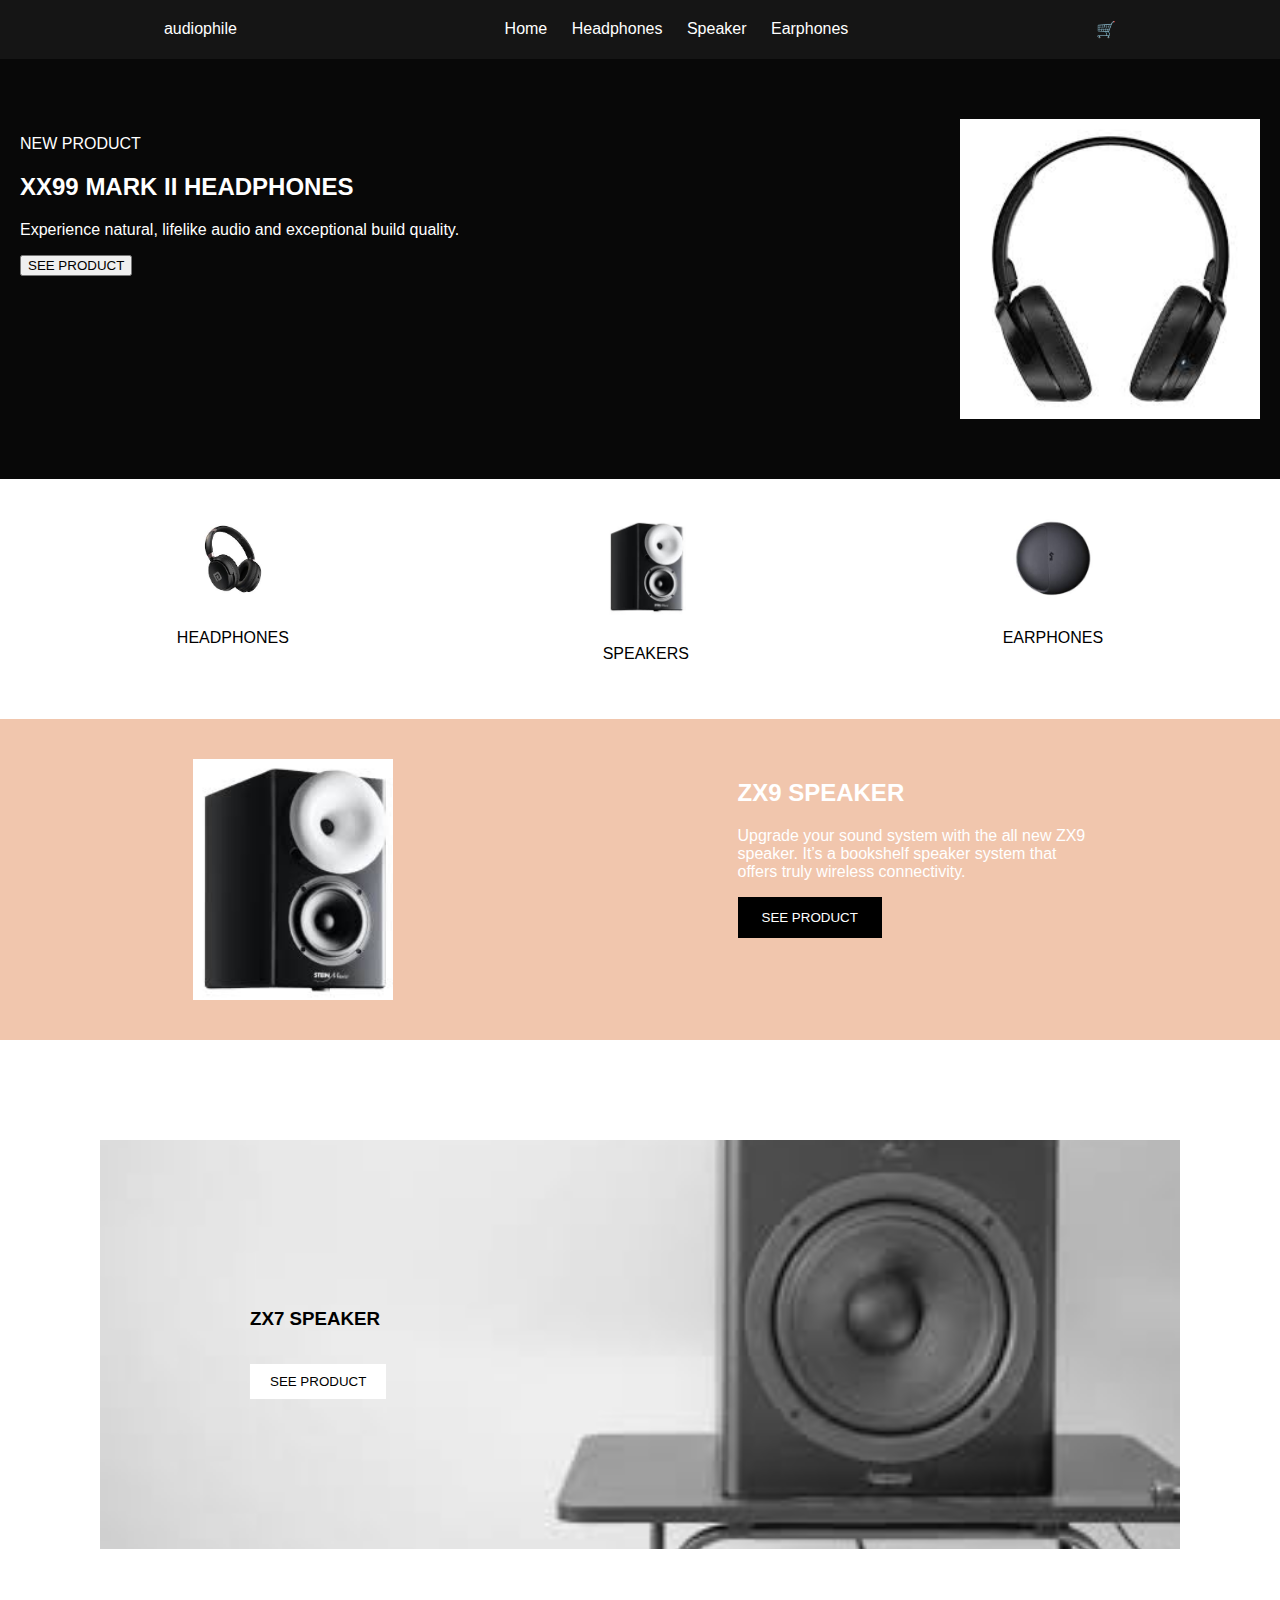
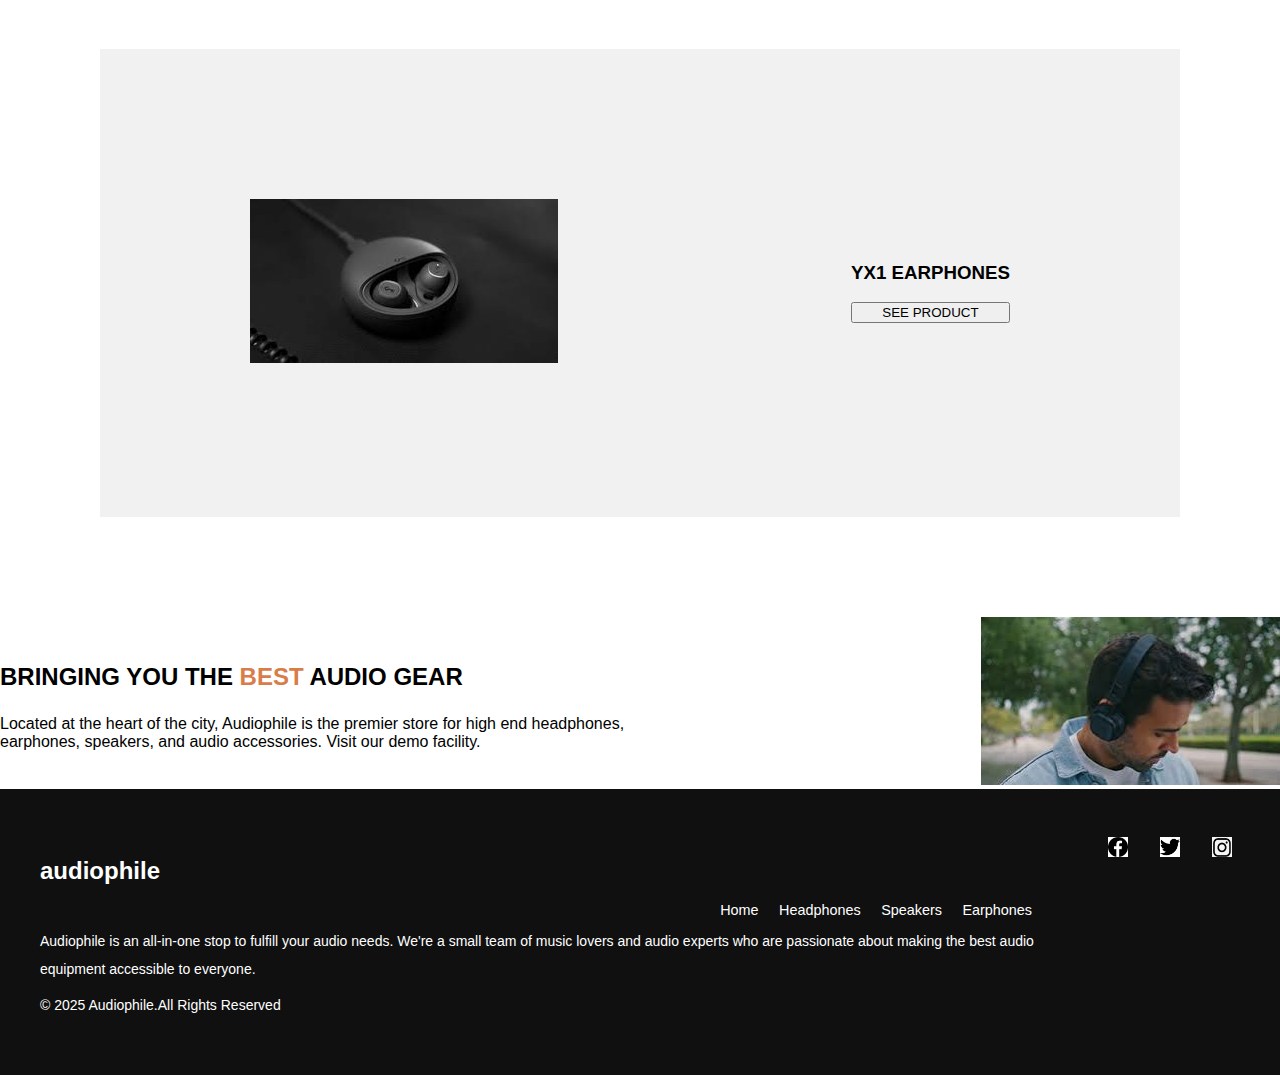
<file: index.html>
<!DOCTYPE html>
<html lang="en">
<head>
  <meta charset="UTF-8" />
  <meta name="viewport" content="width=device-width, initial-scale=1.0"/>
  <title>Audiophile</title>
  <link rel="stylesheet" href="home.css" />
</head>
<body>
      <header class="main-header">
        <div class="logo">audiophile</div>
        <nav class="nav-links">
            <a href="index.html">Home</a>
            <a href="headphones.html">Headphones</a>
            <a href="speakers,html">Speaker</a>
            <a href="earphones.html">Earphones</a>
        </nav>
            <div class="cart">🛒</div>
    </header>

  <section class="hero">
    <div class="hero-text">
      <p class="new">NEW PRODUCT</p>
      <h2>XX99 MARK II HEADPHONES</h2>
      <p>Experience natural, lifelike audio and exceptional build quality.</p>
      <button>SEE PRODUCT</button>
    </div>
    <img src="headphones image.jpg" alt="Headphones" class="hero-img" />
  </section>

    <section class="categories">
    <div class="category">
      <img src="headphones img.jpg" alt="Headphones"/>
      <p>HEADPHONES</p>
    </div>
    <div class="category">
      <img src="zx9 img.jpg" alt="Speakers"/>
      <p>SPEAKERS</p>
    </div><div class="category">
      <img src="YX1 Wireless earphones.jpg" alt="Earphones"/>
      <p>EARPHONES</p>
    </div>
  </section>
  
  <section class="zx9-section">
    <img src="zx9 img.jpg" alt="ZX9 Speaker"/>
    <div class="zx9-text">
      <h2>ZX9 SPEAKER</h2>
      <p>Upgrade your sound system with the all new ZX9 speaker. It’s a bookshelf speaker system that offers truly wireless connectivity.</p>
      <button>SEE PRODUCT</button>
    </div>
  </section>

<section class="product-box zx7">
    <div class="speaker">
    <h3>ZX7 SPEAKER</h3>
    <button>SEE PRODUCT</button>
  </div>
</section>
<section class="product-box yx1">
  <div class="yx1-image">
    <img src="yx1 img.jpg" alt="YX1 Earphones" />
  </div>
  <div class="yx1-text">
    <h3>YX1 EARPHONES</h3>
    <button>SEE PRODUCT</button>
  </div>
</section>

<section class="about">
  <div class="about-text">
    <h3>BRINGING YOU THE<span> BEST </span>AUDIO GEAR</h3>
    <p>
      Located at the heart of the city, Audiophile is the premier store for high end headphones,
      earphones, speakers, and audio accessories. Visit our demo facility.
    </p>
  </div>
  <div class="about-img">
    <img src="putting on earphones.jpg" alt="Person listening" />
  </div>
</section>
<footer class="footer">
  <div class="footer-container">
    <div class="footer-brand">
  <h2>audiophile</h2>
      <div class="footer-links">
      <nav>
       <a href="index.html">Home</a>
       <a href="headphones.html">Headphones</a> 
       <a href="speakers.html">Speakers</a>  
       <a href="earphones.html">Earphones</a>
      </nav> 
      </div>
      <div class="footer-text">
          <p>Audiophile is an all-in-one stop to fulfill your audio needs. We're a small team of music lovers and audio experts who are passionate about making the best audio equipment accessible to everyone.</p>

      </div>
  <p>© 2025 Audiophile.All Rights Reserved</p>
    </div>
   
  <div class="socials">
    <img src="fb img.png" alt="Facebook">
    <img src="twitter img.png" alt="Twitter">
    <img src="inst img.png" alt="Instagram">
  </div>
  </div>
  </div>
</footer>
</file>
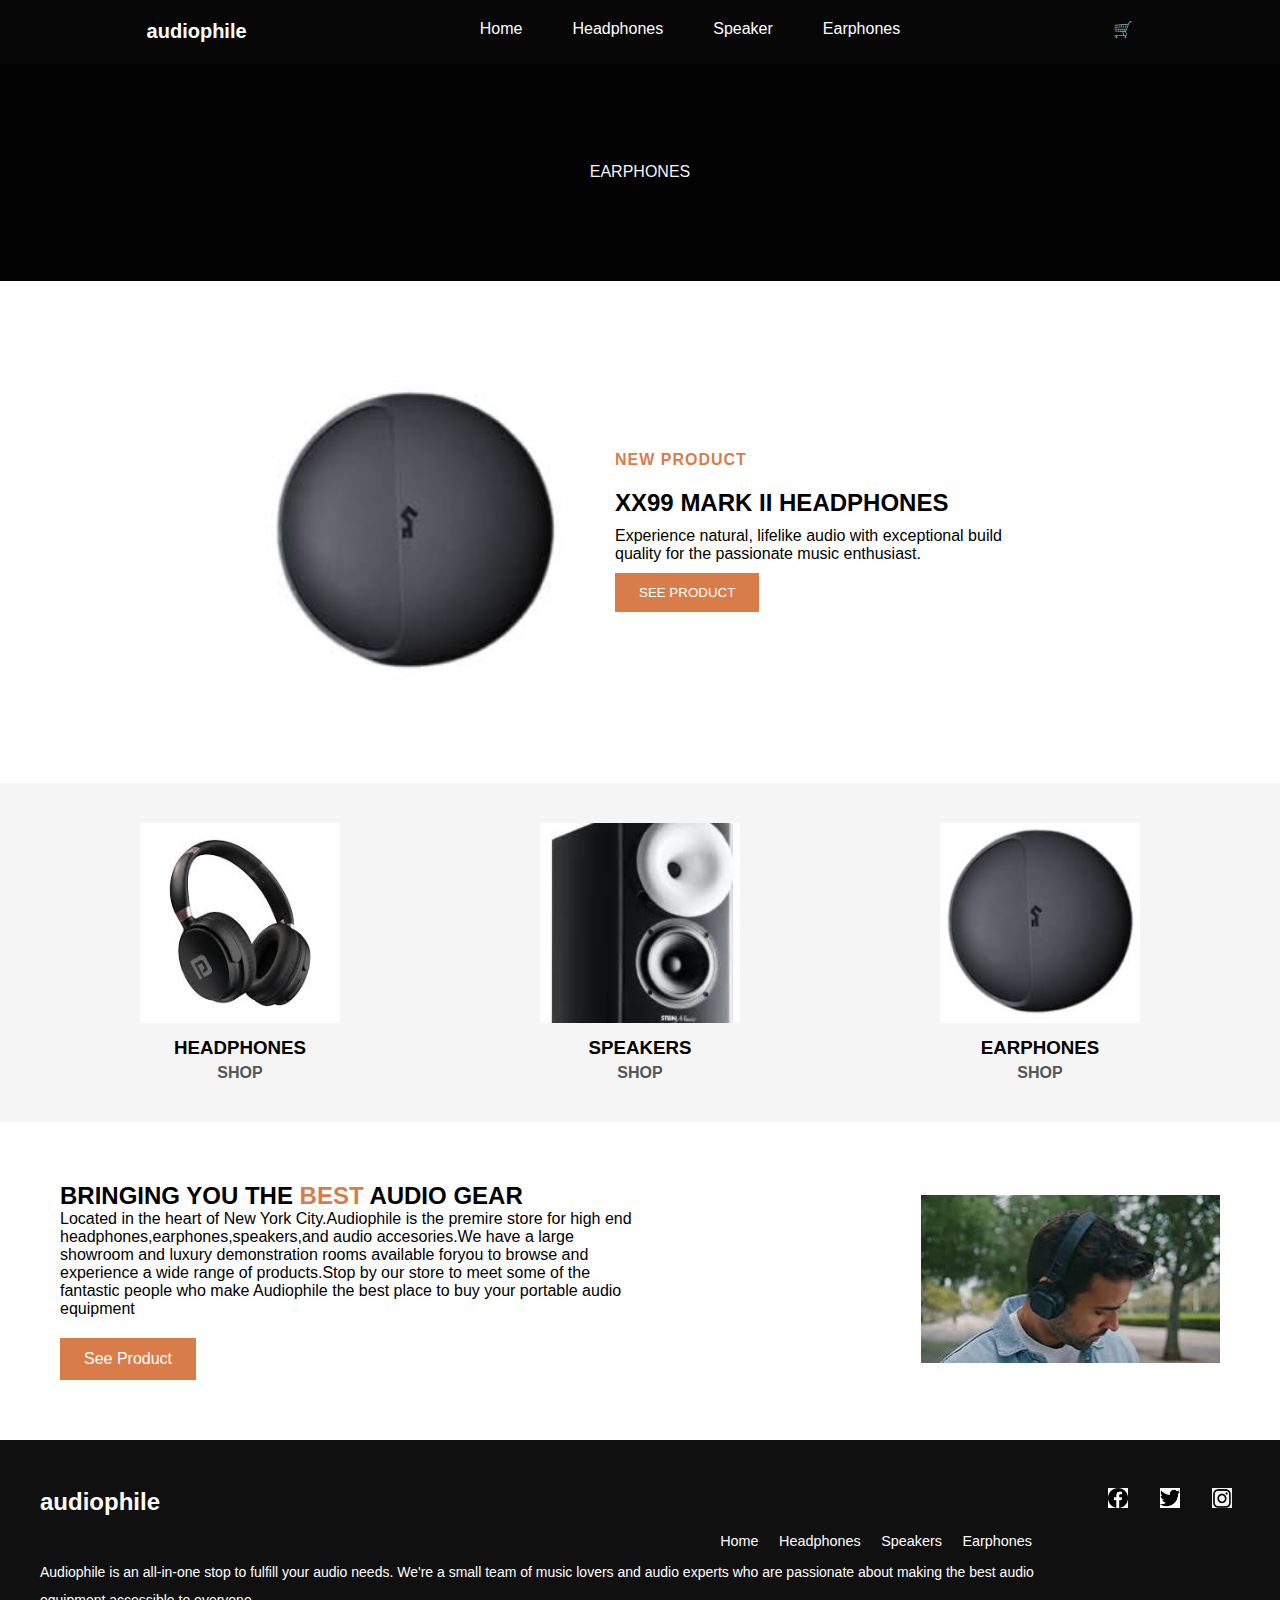
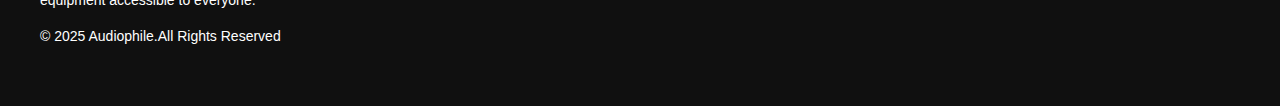
<file: earphones.html>
<!DOCTYPE html>
<html lang="en">
<head>
    <meta charset="UTF-8">
    <meta name="viewport" content="width=device-width, initial-scale=1.0">
    <title>Audiophile</title>
    <link rel="stylesheet" href="earphones.css">
</head>
<body>
     <header class="main-header">
        <div class="logo">audiophile</div>
        <nav class="nav-links">
            <a href="index.html">Home</a>
            <a href="headphones.html">Headphones</a>
            <a href="speakers,html">Speaker</a>
            <a href="earphones.html">Earphones</a>
        </nav>
            <div class="cart">🛒</div>
    </header>          
    <section class="hero">EARPHONES</section>
    <section class="product">
     <img src="YX1 Wireless earphones.jpg" alt="XX99 Mark II">
      <div class="product-info">
       <p class="new">NEW PRODUCT</p>
        <h3>XX99 MARK II HEADPHONES</h3>
        <p>Experience natural, lifelike audio with exceptional build quality for the passionate music enthusiast.</p>
        <button>SEE PRODUCT</button>
      </div>
    </section>
    <section class="categories">
        <div class="category">
            <img src="headphones img.jpg" alt="Headphones">
            <h3>HEADPHONES</h3>
            <a href="#">SHOP</a> 
        </div> 
        <div class="category">
            <img src="zx9 img.jpg" alt="Speakers">
            <h3>SPEAKERS</h3>
            <a href="#">SHOP</a>
        </div>
        <div class="category">
            <img src="YX1 Wireless earphones.jpg" alt="Earphones">
            <h3>EARPHONES</h3>
            <a href="#">SHOP</a>
        </div>
        </section>

    <section class="about">
        <div class="about-text">
            <h2>BRINGING YOU THE <span> BEST </span> AUDIO GEAR</h2>
            <P>Located in the heart of New York City.Audiophile is the premire store for high end headphones,earphones,speakers,and audio accesories.We have a large showroom and luxury demonstration rooms available foryou to browse and experience a wide range of products.Stop by our store to meet some of the fantastic people who make Audiophile the best place to buy your portable audio equipment</P>          
            <a href="#"class="btn">See Product</a>  

        </div>
        <div class="about-image">
            <img src="putting on earphones.jpg"alt="Person listening to the audio gear">
        </div>
    </section>
<footer class="footer">
  <div class="footer-container">
    <div class="footer-brand">
  <h2>audiophile</h2>
      <div class="footer-links">
      <nav>
       <a href="index.html">Home</a>
       <a href="headphones.html">Headphones</a> 
       <a href="speakers.html">Speakers</a>  
       <a href="earphones.html">Earphones</a>
      </nav> 
      </div>
      <div class="footer-text">
          <p>Audiophile is an all-in-one stop to fulfill your audio needs. We're a small team of music lovers and audio experts who are passionate about making the best audio equipment accessible to everyone.</p>

      </div>
  <p>© 2025 Audiophile.All Rights Reserved</p>
    </div>
   
  <div class="socials">
    <img src="fb img.png" alt="Facebook">
    <img src="twitter img.png" alt="Twitter">
    <img src="inst img.png" alt="Instagram">
  </div>
  </div>
  </div>
</footer>
</file>
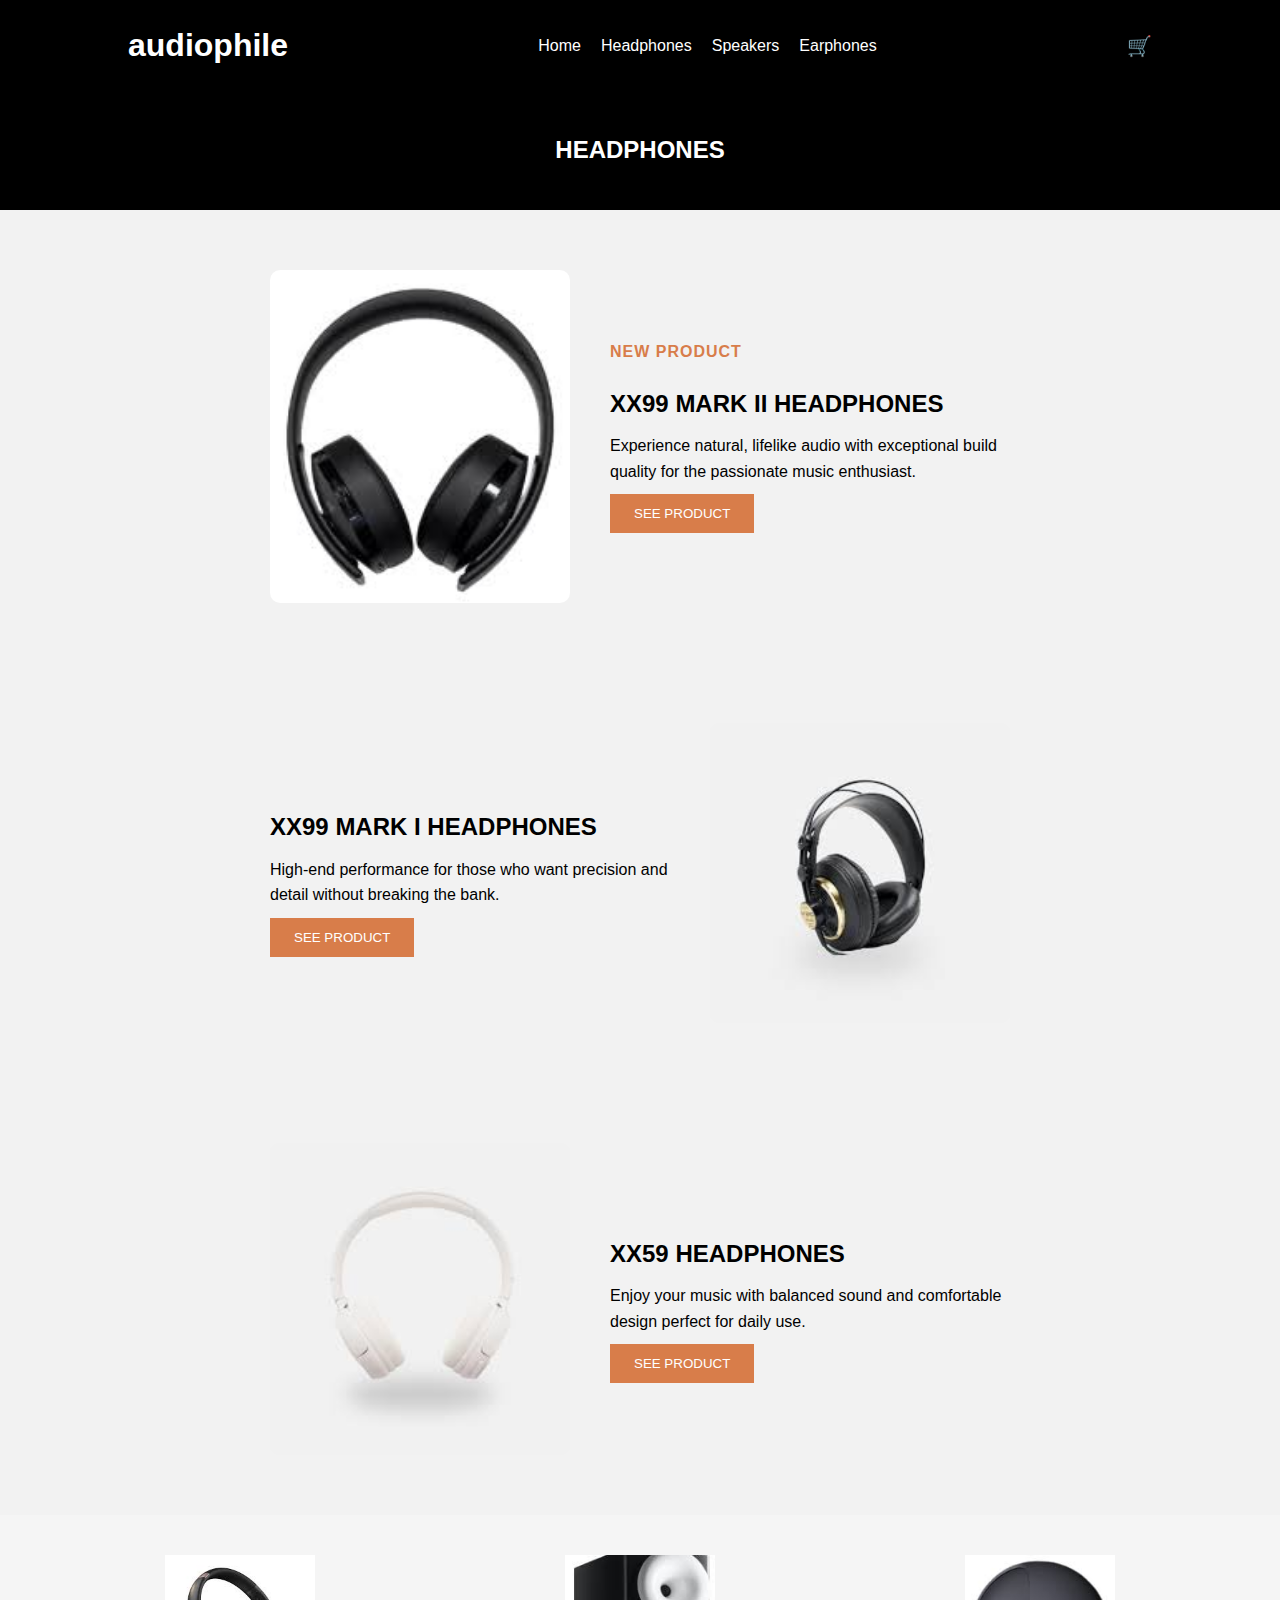
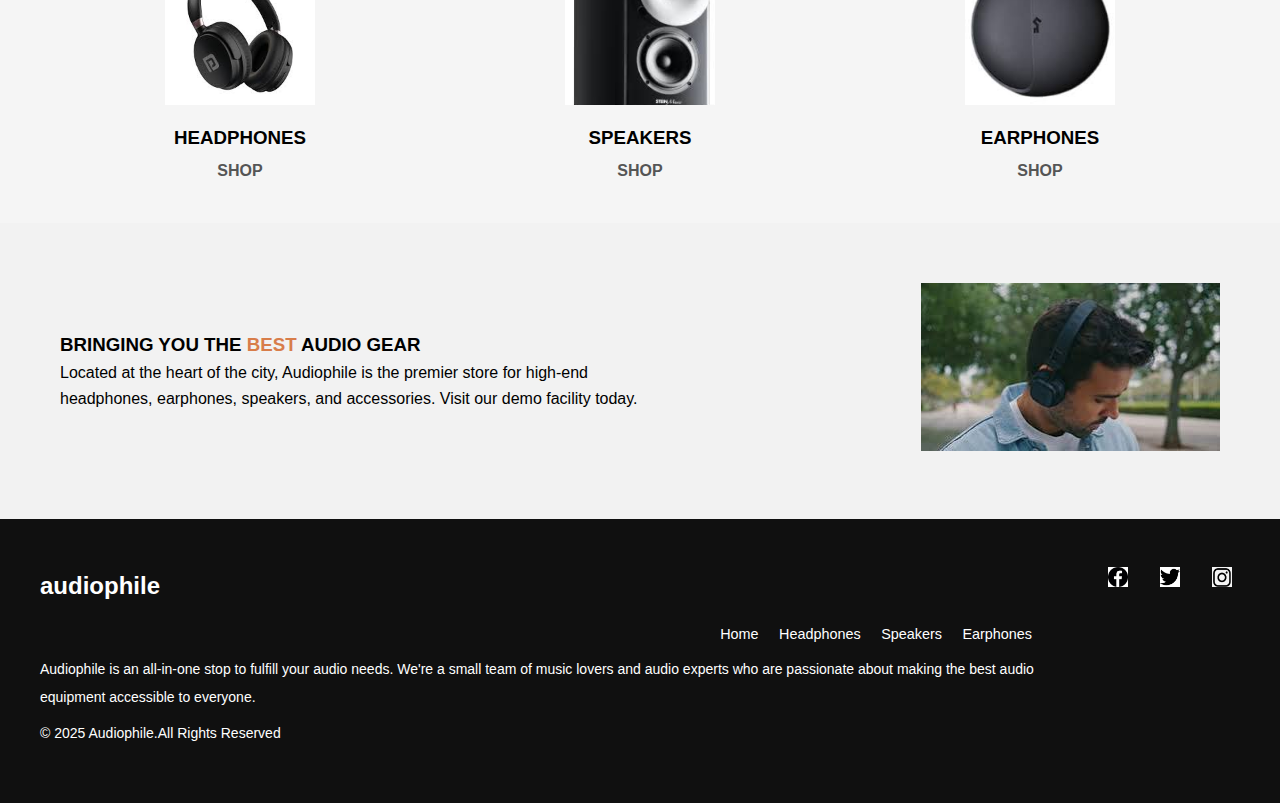
<file: headphones.html>
<!DOCTYPE html>
<html lang="en">
<head>
  <meta charset="UTF-8">
  <title>Headphones | Audiophile</title>
  <link rel="stylesheet" href="headphones.css">
</head>
<body>

  <header class="header">
    <h1>audiophile</h1>
    <nav>
      <a href="index.html">Home</a>
      <a href="headphones.html">Headphones</a>
      <a href="speakers.html">Speakers</a>
      <a href="earphones.html">Earphones</a>
    </nav>
    <div class="cart">🛒</div>
  </header>

  <main>
    <section class="title-section">
      <h2>HEADPHONES</h2>
    </section>

    <section class="product">
     <img src="xx99 img.jpg" alt="XX99 Mark II">
      <div class="product-info">
       <p class="new">NEW PRODUCT</p>
        <h3>XX99 MARK II HEADPHONES</h3>
        <p>Experience natural, lifelike audio with exceptional build quality for the passionate music enthusiast.</p>
        <button>SEE PRODUCT</button>
      </div>
    </section>
    

    <section class="product reverse">
      <img src="xx9 img.jpg" alt="Xx9 Mark I">
      <div class="product-info">
      <h3>XX99 MARK I HEADPHONES</h3><p>High-end performance for those who want precision and detail without breaking the bank.</p>
        <button>SEE PRODUCT</button>
      </div>
    </section>

    <section class="product">
      <img src="xx 59 img.jpg" alt="XX59">
      <div class="product-info">
        <h3>XX59 HEADPHONES</h3>
        <p>Enjoy your music with balanced sound and comfortable design perfect for daily use.</p>
        <button>SEE PRODUCT</button>
      </div>
    </section>
    <section class="categories">
        <div class="category">
            <img src="headphones img.jpg" alt="Headphones">
            <h3>HEADPHONES</h3>
            <a href="#">SHOP</a> 
        </div> 
        <div class="category">
            <img src="zx9 img.jpg" alt="Speakers">
            <h3>SPEAKERS</h3>
            <a href="#">SHOP</a>
        </div>
        <div class="category">
            <img src="YX1 Wireless earphones.jpg" alt="Earphones">
            <h3>EARPHONES</h3>
            <a href="#">SHOP</a>
        </div>
        </section>


    <section class="about">
      <div class="about-text">
        <h3>BRINGING YOU THE <span> BEST </span> AUDIO GEAR</h3>
        <p>Located at the heart of the city, Audiophile is the premier store for high-end headphones,
           earphones, speakers, and accessories. Visit our demo facility today.</p>
      </div>
      <div class="about-img">
        <img src="putting on earphones.jpg" alt="Person listening">
      </div>
    </section>
<footer class="footer">
  <div class="footer-container">
    <div class="footer-brand">
  <h2>audiophile</h2>
      <div class="footer-links">
      <nav>
       <a href="index.html">Home</a>
       <a href="headphones.html">Headphones</a> 
       <a href="speakers.html">Speakers</a>  
       <a href="earphones.html">Earphones</a>
      </nav> 
      </div>
      <div class="footer-text">
          <p>Audiophile is an all-in-one stop to fulfill your audio needs. We're a small team of music lovers and audio experts who are passionate about making the best audio equipment accessible to everyone.</p>

      </div>
  <p>© 2025 Audiophile.All Rights Reserved</p>
    </div>
   
  <div class="socials">
    <img src="fb img.png" alt="Facebook">
    <img src="twitter img.png" alt="Twitter">
    <img src="inst img.png" alt="Instagram">
  </div>
  </div>
  </div>
</footer>
</file>
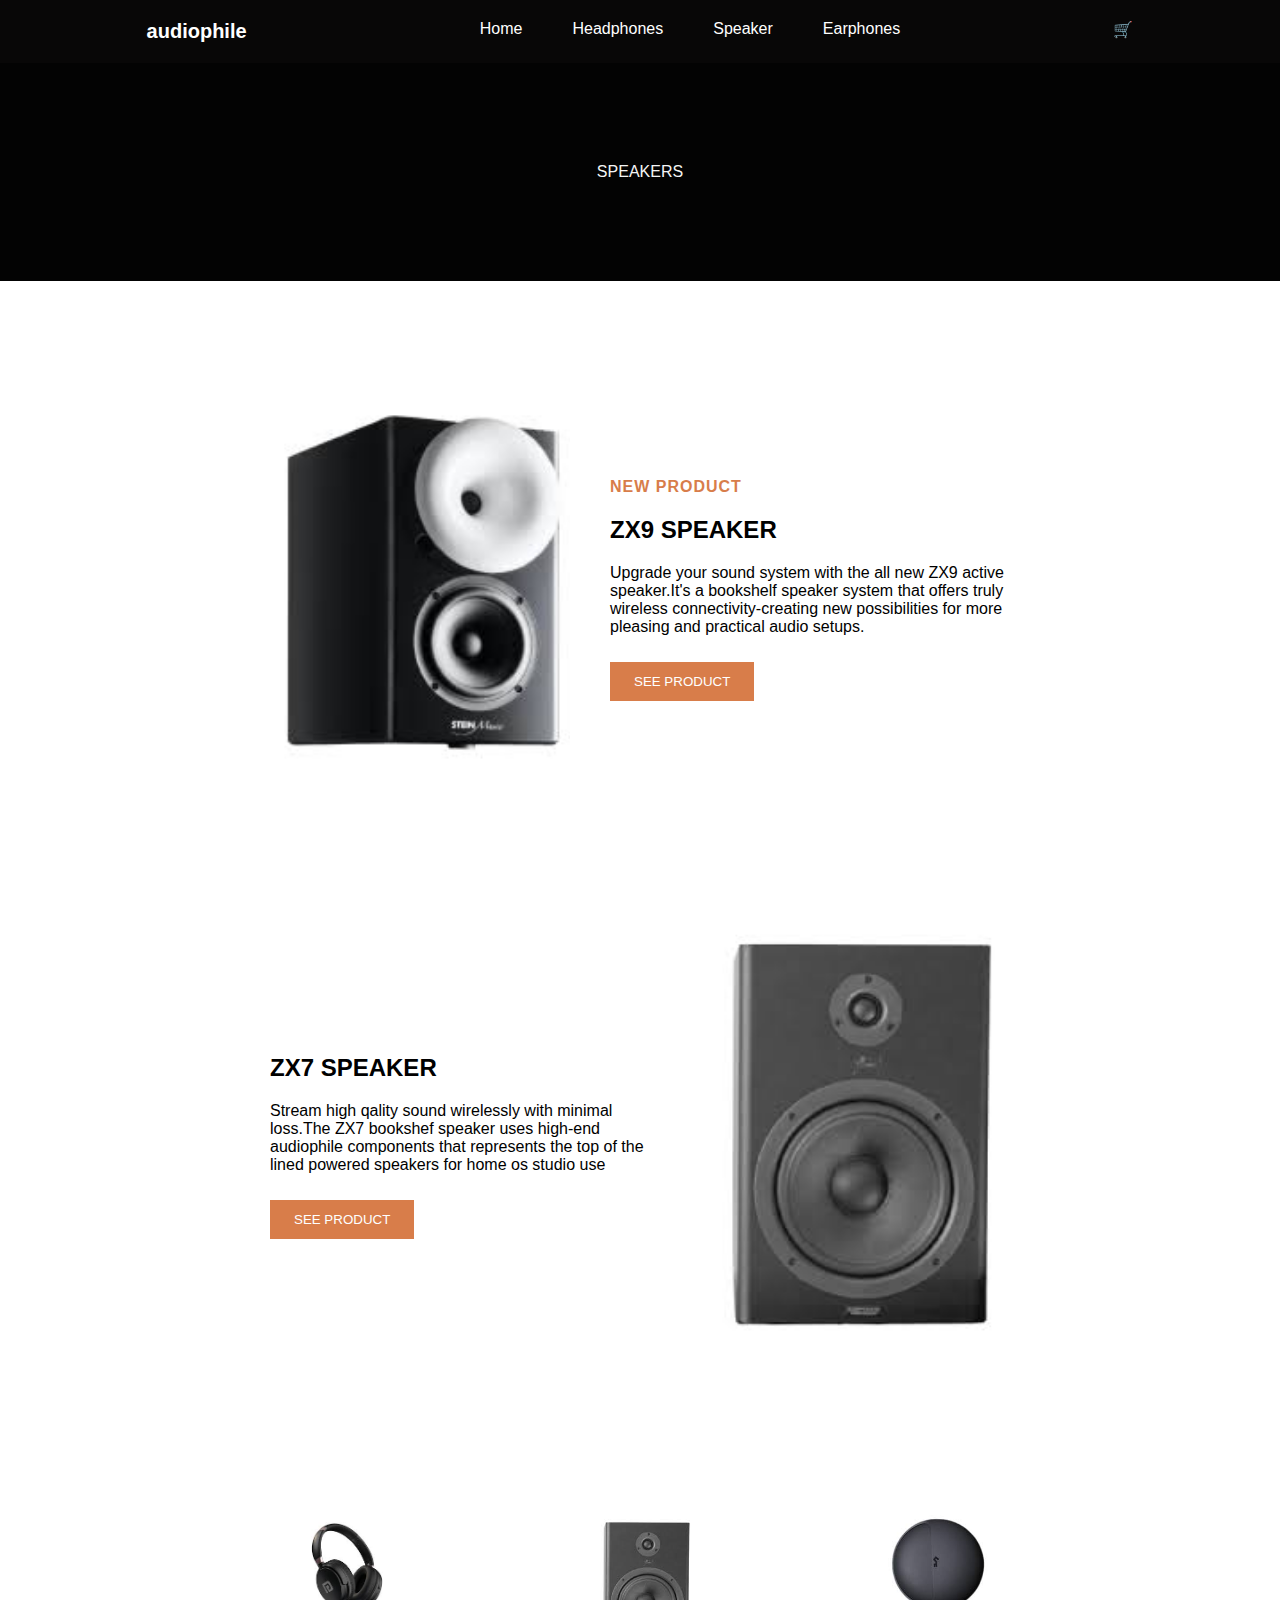
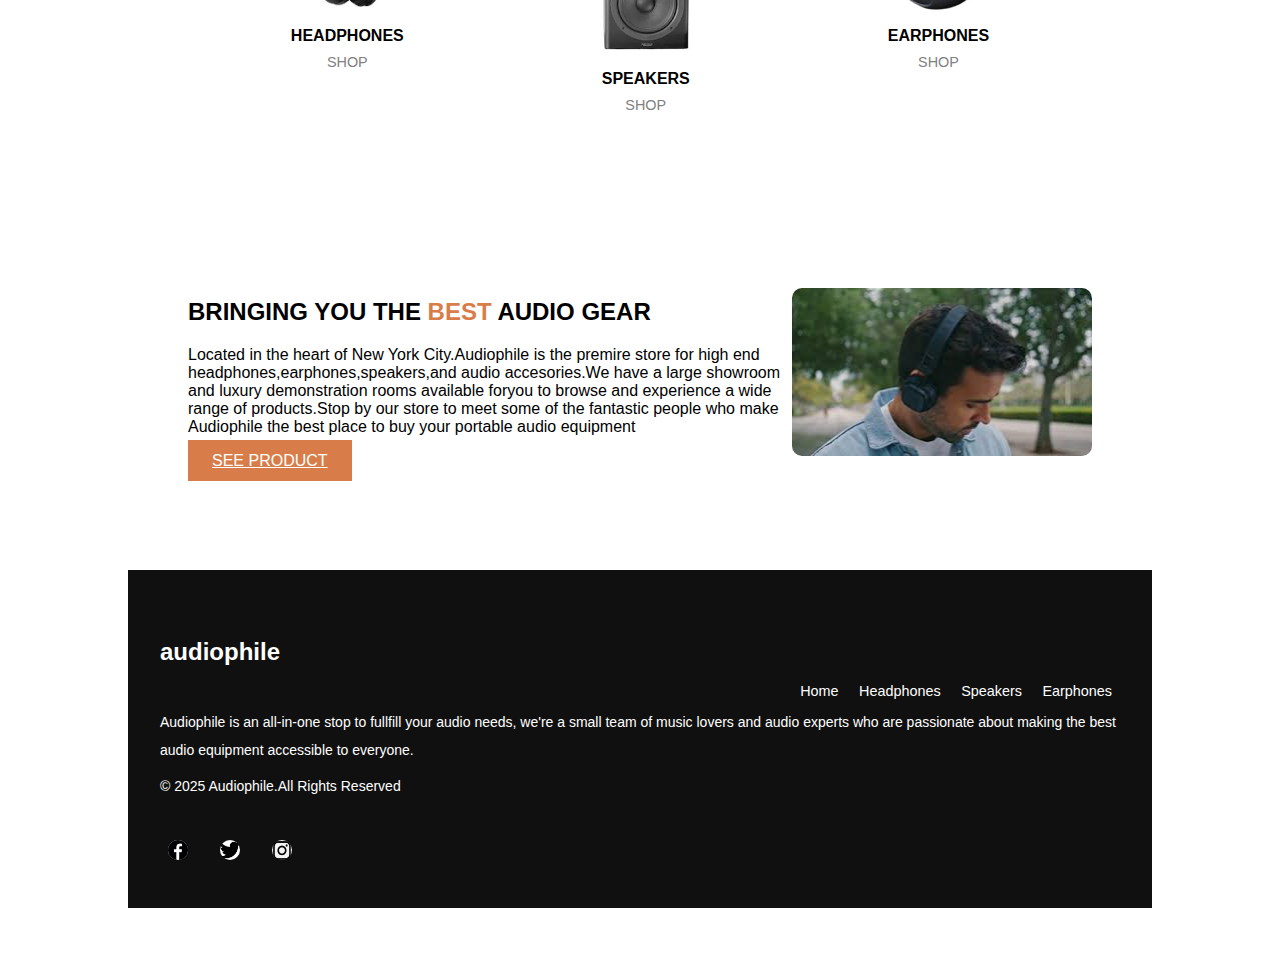
<file: speakers.html>
<!DOCTYPE html>
<html lang="en">
<head>
    <meta charset="UTF-8">
    <meta name="viewport" content="width=device-width, initial-scale=1.0">
    <title>Audiophile</title>
    <link rel="stylesheet" href="speakers.css">
</head>
<body>
     <header class="main-header">
        <div class="logo">audiophile</div>
        <nav class="nav-links">
            <a href="index.html">Home</a>
            <a href="headphones.html">Headphones</a>
            <a href="speakers,html">Speaker</a>
            <a href="earphones.html">Earphones</a>
        </nav>
        <div class="cart">🛒</div>

    </header>          
    <section class="hero">SPEAKERS</section>
    <section class="product">
    
    <section class="product">
     <img src="zx9 img.jpg" alt="ZX9 SPEAKER">
      <div class="product-info">
       <p class="new">NEW PRODUCT</p>
       <h2>ZX9 SPEAKER</h2>
              <p>Upgrade your sound system with the all new ZX9 active speaker.It's a bookshelf speaker system that offers truly wireless connectivity-creating new possibilities for more pleasing and practical audio setups.</p>

      <button>SEE PRODUCT</button>
    </div>
  </div>
</section>
    <section class="product reverse">
      <img src="zx7 img.jpg" alt="">
      <div class="product-info">
            <h2>ZX7 SPEAKER</h2>
            <P>Stream high qality sound wirelessly with minimal loss.The ZX7 bookshef speaker uses high-end audiophile components that represents the top of the lined powered  speakers for home os studio use</P>          
        <button>SEE PRODUCT</button>

        </div>
        </div>
    </section>
<section class="category-links">
  <div class="category">
    <img src="headphones img.jpg" alt="headphones">
    <p>HEADPHONES</p>
    <a href="#">SHOP</a>
  </div>
    <div class="category">
    <img src="zx7 img.jpg" alt="speakers">
    <p>SPEAKERS</p>
    <a href="#">SHOP</a>
  </div>
  <div class="category">
    <img src="YX1 Wireless earphones.jpg" alt="earphones">
    <p>EARPHONES</p>
    <a href="#">SHOP</a>
  </div>
</section>
<section class="about">
        <div class="about-text">
            <h2>BRINGING YOU THE <span> BEST </span> AUDIO GEAR</h2>
            <P>Located in the heart of New York City.Audiophile is the premire store for high end headphones,earphones,speakers,and audio accesories.We have a large showroom and luxury demonstration rooms available foryou to browse and experience a wide range of products.Stop by our store to meet some of the fantastic people who make Audiophile the best place to buy your portable audio equipment</P>          
            <a href=""class="btn">SEE PRODUCT</a>  

        </div>
        <div class="about-image">
            <img src="putting on earphones.jpg"alt="Person listening to the audio gear">
        </div>
</section>
<footer class="footer">
  <div class="footer-container">
    <div class="footer-brand">
  <h2>audiophile</h2>
      <div class="footer-links">
      <nav>
       <a href="index.html">Home</a>
       <a href="headphones.html">Headphones</a> 
       <a href="speakers.html">Speakers</a>  
       <a href="earphones.html">Earphones</a>
      </nav> 
      </div>
      <div class="footer-text">
       <p>Audiophile is an all-in-one stop to fullfill your audio needs, we're a small team of music lovers and audio experts who are passionate about making the best audio equipment accessible to everyone. </p>

      </div>
  <p>© 2025 Audiophile.All Rights Reserved</p>
    </div>
   
  <div class="socials">
    <img src="fb img.png" alt="Facebook">
    <img src="twitter img.png" alt="Twitter">
    <img src="inst img.png" alt="Instagram">
  </div>
  </div>
  </div>
</footer>
</file>
<file: home.css>
body{
    margin: 0;
    font-family: Arial, Helvetica, sans-serif;

}
.main-header{
    background: #151515;
    color: white;
    padding: 20px 40px;
    display: flex;
    justify-content: space-around;
    align-items: none;
}
.nav-links a{
    color: white;
    margin-left: 20px;
    text-decoration: none;
}
.hero{
    background-color: #080808;
    color: white;
    display: flex;
    justify-content: space-between;
    padding: 60px 20px;
    flex-wrap: wrap;
}
.hero-text{
    max-width: 450px;
}
.hero-img{
    width: 300px;
}
.categories{
    display: flex;
    justify-content: space-around;
    padding: 40px 20px;
    text-align: center;

}
.category img{
    width: 80px;
    margin-bottom: 10px;
}
.zx9-section{
    display: flex;
    justify-content: space-around;
    background-color: #f1c6ad;
    padding: 40px 20px;
    flex-wrap: wrap;
}
.zx9-text{
  color: white;
}
.zx9-text button{
  background-color: black;
  color: white;
  border: none;
  cursor: pointer;
  padding: 0.8rem 1.5rem;
}
.zx9-section img{
    width: 200px;
}
.zx9-text{
    max-width: 350px;
}
.zx7
button{
    background-color: white;
    color: black;
    border: none;
    padding: 10px 20px;
    margin-top: 15px;
    cursor: pointer;
}
@media(max-width:768px){
    .hero,.zx9-section{
        flex-direction: column;
        align-items: center;
        text-align: center;
    }
}


.product-box {
  margin: 100px;
  padding: 150px;
  background-color: #f1f1f1;
  display: flex;
  justify-content: space-between;
  align-items: center;
}

.zx7 {
  background-image: url('zx7 image.jpg');
  background-size: cover;
  background-position: center;
  color: black;
}

.yx1 {
  display: flex;
  gap: 20px;
}

.yx1-image img {

width: 100%;
  height: auto;
}

.yx1-text {
  background-color: #f1f1f1;
  display: flex;
  flex-direction: column;
  justify-content: center;
  padding: 20px;
  cursor: pointer;
  border: none;
}


.about {
  display: flex;
  justify-content: space-between;
  align-items: center;
  margin-top: 50px;
}

.about-text {
  width: 50%;
}

.about-text h3 {
  font-size: 24px;
}

.about-text span {
  color: #d87d4a;
}

.about-img img {
  width: 100%;
  max-width: 300px;
  height: auto;
}
.footer{
  background-color: #101010;
  color: white;
  padding: 3rem 2rem;
}
.footer-container{
  max-width: 1200px;
  margin: auto;
  display: flex;
  flex-wrap: wrap;
  gap: 2rem;
  justify-content: space-between;
  align-items: flex-start;
}
.footer-brand h2{
  font-size: 1.5rem;
  margin-bottom: 1rem;
}
.footer-brand p{
  font-size: 14px;
  margin: 30px;
  line-height: 2.0;
  margin: 0.5rem 0;
  max-width: 1000px;
}

.footer-links{
  text-align: right;
  
  }
  .footer-links nav a{
  display: inline-block;
  margin-left: 1rem;
  font-size: 0.90rem;
  color: white;
  text-decoration: none;
}
.footer-links nav a:hoover{
 text-decoration: underline;   
} 
.socials {
  display: flex;
  justify-content: flex-end;
  gap: 1rem;
  }
.social-icons img {
  width: 24px;
  margin: 0 10px;
  cursor: pointer;
}
  .socials img{
    width: 20px;
    margin-right: 1rem;
    height: 20px;
    
  }
  

    @media (max-width: 768px){
    .footer-container{
      flex-direction: column;
      text-align: center;
    }
  }
    

 .footer-links nav a{
  margin: 0 0.5rem;
 }
 .socials img{
  margin: 0 0.5rem;
 }
</file>
<file: earphones.css>
*{
    margin: 0;
    padding: 0;
    box-sizing: border-box;
}
body{
    margin: 0;
    font-family: Arial, Helvetica, sans-serif;
}
.main-header{
    background: #080707;
    color: white;
    padding: 20px 40px;
    display: flex;
    justify-content: space-around;
    align-items: none;
}
.nav-links a{
    color: white;
    margin-left: 20px;
    text-decoration: none;
}
.logo{
    font-weight: bold;
    font-size: 20px;
    
}
.nav-links{
    list-style: none;
    display: flex;
    gap: 30px;
    margin: 0;
    padding: 0;
}
.hero{
    background-color: #030303;
    color:#f5f5f5;
    text-align: center;
    padding: 100px;
}
.product {
  display: flex;
  flex-wrap: wrap;
  justify-content:center;
  gap: 50px;
  padding: 100px 10%;
  align-items:center;
}

.product.reverse {
  flex-direction: row-reverse;
}

.product img {
  width: 300px;
  border-radius: 10px;
}

.product-info {
  max-width: 400px;
}

.product-info .new {
  color: #d87d4a;
  letter-spacing: 1px;
  font-weight: bold;
}

.product-info h3 {
  margin: 20px 0 10px;
  font-size: 24px;
}

button {
  background-color: #d87d4a;
  color: white;
  border: none;
  padding: 12px 24px;
  margin-top: 10px;
  }

.about{
    display: flex;
    justify-content: space-between;
    padding: 60px;
    align-items: center;
}
.categories{
    display: flex;
    justify-content: space-around;
    padding: 40px;
    background-color: #f5f5f5;
    text-align: center;
}
.category img{
    width: 200px;
    height: 200px;
    
    object-fit: cover;
}
.category h3{
    margin: 10px 0 5px;
}
.category a{
    text-decoration: none;
    color: #555;
    font-weight: bold;
}
.about-text{
    width: 50%;
}
.about-text span {
  color: #d87d4a;
}
.about-text h2{
   font-size: 28;
}

.footer{
  background-color: #101010;
  color: white;
  padding: 3rem 2rem;
}
.footer-container{
  max-width: 1200px;
  margin: auto;
  display: flex;
  flex-wrap: wrap;
  gap: 2rem;
  justify-content: space-between;
  align-items: flex-start;
}
.footer-brand h2{
  font-size: 1.5rem;
  margin-bottom: 1rem;
}
.footer-brand p{
  font-size: 14px;
  margin: 30px;
  line-height: 2.0;
  margin: 0.5rem 0;
  max-width: 1000px;
}

.footer-links{
  text-align: right;
  
  }
  .footer-links nav a{
  display: inline-block;
  margin-left: 1rem;
  font-size: 0.90rem;
  color: white;
  text-decoration: none;
}
.footer-links nav a:hoover{
 text-decoration: underline;   
} 
.socials {
  display: flex;
  justify-content: flex-end;
  gap: 1rem;
  }
.social-icons img {
  width: 24px;
  margin: 0 10px;
  cursor: pointer;
}
  .socials img{
    width: 20px;
    margin-right: 1rem;
    height: 20px;
    
  }
  

    @media (max-width: 768px){
    .footer-container{
      flex-direction: column;
      text-align: center;
    }
  }
    

 .footer-links nav a{
  margin: 0 0.5rem;
 }
 .socials img{
  margin: 0 0.5rem;
 }
    .btn{
    background: #d87d4a;
    color: white;
    padding: 12px 24px;
    text-decoration: none;
    display: inline-block;
    margin-top: 20px;
}
</file>
<file: headphones.css>
* {
  margin: 0;
  padding: 0;
  box-sizing: border-box;
}

body {
  font-family: Arial, sans-serif;
  background-color: #f2f2f2;
  color: #000;
  line-height: 1.6;
}

.header {
  background-color: #000;
  color: #fff;
  padding: 20px 10%;
  display: flex;
  justify-content: space-between;
  align-items: center;
  flex-wrap: wrap;
}

.header nav {
  display: flex;
  gap: 20px;
}

.header nav a {
  color: white;
  text-decoration: none;
}

.cart {
  font-size: 20px;
}

.title-section {
  background-color: #000;
  color: white;
  padding: 40px 0;
  text-align: center;
}

.product {
  display: flex;
  flex-wrap: wrap;
  justify-content: center;
  gap: 40px;
  padding: 60px 10%;
  align-items: center;
}

.product.reverse {
  flex-direction: row-reverse;
}

.product img {
  width: 300px;
  border-radius: 10px;
}

.product-info {
  max-width: 400px;
}

.product-info .new {
  color: #d87d4a;
  letter-spacing: 1px;
  font-weight: bold;
}

.product-info h3 {
  margin: 20px 0 10px;
  font-size: 24px;
}

button {
  background-color: #d87d4a;
  color: white;
  border: none;
  padding: 12px 24px;
  margin-top: 10px;
  }
 .categories{
    display: flex;
    justify-content: space-around;
    padding: 40px;
    background-color: #f5f5f5;
    text-align: center;
    
}
.category img{
    width: 150px;
    height:150px;
     
    object-fit: cover;
}
.category h3{
    margin: 10px 0 5px;
}
.category a{
    text-decoration: none;
    color: #555;
    font-weight: bold;

}
.about{
    display: flex;
    justify-content: space-between;
    padding: 60px;
    align-items: center;
}
.about-text{
    width: 50%;
}
.about-text span {
  color: #d87d4a;
}
.about-text h2{
   font-size: 28;
}

.footer{
  background-color: #101010;
  color: white;
  padding: 3rem 2rem;
}
.footer-container{
  max-width: 1200px;
  margin: auto;
  display: flex;
  flex-wrap: wrap;
  gap: 2rem;
  justify-content: space-between;
  align-items: flex-start;
}
.footer-brand h2{
  font-size: 1.5rem;
  margin-bottom: 1rem;
}
.footer-brand p{
  font-size: 14px;
  margin: 30px;
  line-height: 2.0;
  margin: 0.5rem 0;
  max-width: 1000px;
}

.footer-links{
  text-align: right;
  
  }
  .footer-links nav a{
  display: inline-block;
  margin-left: 1rem;
  font-size: 0.90rem;
  color: white;
  text-decoration: none;
}
.footer-links nav a:hoover{
 text-decoration: underline;   
} 
.socials {
  display: flex;
  justify-content: flex-end;
  gap: 1rem;
  }
.social-icons img {
  width: 24px;
  margin: 0 10px;
  cursor: pointer;
}
  .socials img{
    width: 20px;
    margin-right: 1rem;
    height: 20px;
    
  }
   @media (max-width: 768px){
    .footer-container{
      flex-direction: column;
      text-align: center;
    }
  }
 .footer-links nav a{
  margin: 0 0.5rem;
 }
 .socials img{
  margin: 0 0.5rem;
 }
</file>
<file: speakers.css>
body{
    margin: 0;
    font-family: Arial, Helvetica, sans-serif;
}
.main-header{
    background: #080707;
    color: white;
    padding: 20px 40px;
    display: flex;
    justify-content: space-around;
    align-items: none;
}
.nav-links a{
    color: white;
    margin-left: 20px;
    text-decoration: none;
}
.logo{
    font-weight: bold;
    font-size: 20px;
    
}
.nav-links{
    list-style: none;
    display: flex;
    gap: 30px;
    margin: 0;
    padding: 0;
}
.hero{
    background-color: #030303;
    color:#f5f5f5;
    text-align: center;
    padding: 100px;
}
.product {
  display: flex;
  flex-wrap: wrap;
  justify-content: center;
  gap: 40px;
  padding: 60px 10%;
  align-items: center;
}

.product.reverse {
  flex-direction: row-reverse;
}

.product img {
  width: 300px;
  border-radius: 10px;
}

.product-info {
  max-width: 400px;
}

.product-info .new {
  color: #d87d4a;
  letter-spacing: 1px;
  font-weight: bold;
}

.product-info h3 {
  margin: 20px 0 10px;
  font-size: 24px;
}

.btn {
  background-color: #d87d4a;
  color: white;
  border: none;
  padding: 12px 24px;
  margin-top: 10px;
  }

.about-text span {
  color: #d87d4a;
}
button {
  background-color: #d87d4a;
  color: white;
  border: none;
  padding: 12px 24px;
  margin-top: 10px;
  }
.about{
    display: flex;
    justify-content: space-between;
    padding: 60px;
    align-items: center;
}

.category-links{
  display: flex;
  justify-content: center;
  gap: 12rem;
  margin: 4rem 0;
  text-align: center;
}
.category img{
  width: 100px;
  height: auto;
}
.category p{
  font-weight: bold;
  margin: 0.5rem 0;
}
.category a{
  color: gray;
  text-decoration: none;
  font-size: 0.9rem;
}
.footer{
  background-color: #101010;
  color: white;
  padding: 3rem 2rem;
}
.footer-container{
  max-width: 1200px;
  margin: auto;
  display: flex;
  flex-wrap: wrap;
  gap: 2rem;
  justify-content: space-between;
  align-items: flex-start;
}
.footer-brand h2{
  font-size: 1.5rem;
  margin-bottom: 1rem;
}
.footer-brand p{
  font-size: 14px;
  margin: 30px;
  line-height: 2.0;
  margin: 0.5rem 0;
  max-width: 1000px;
}

.footer-links{
  text-align: right;
  
  }
  .footer-links nav a{
  display: inline-block;
  margin-left: 1rem;
  font-size: 0.90rem;
  color: white;
  text-decoration: none;
}
.footer-links nav a:hoover{
 text-decoration: underline;   
} 
.socials {
  display: flex;
  justify-content: flex-end;
  gap: 1rem;
  }
.social-icons img {
  width: 24px;
  margin: 0 10px;
  cursor: pointer;
}
  .socials img{
    width: 20px;
    margin-right: 1rem;
    height: 20px;
    
  }
  

    @media (max-width: 768px){
    .footer-container{
      flex-direction: column;
      text-align: center;
    }
  }
    

 .footer-links nav a{
  margin: 0 0.5rem;
 }
 .socials img{
  margin: 0 0.5rem;
 }
</file>
